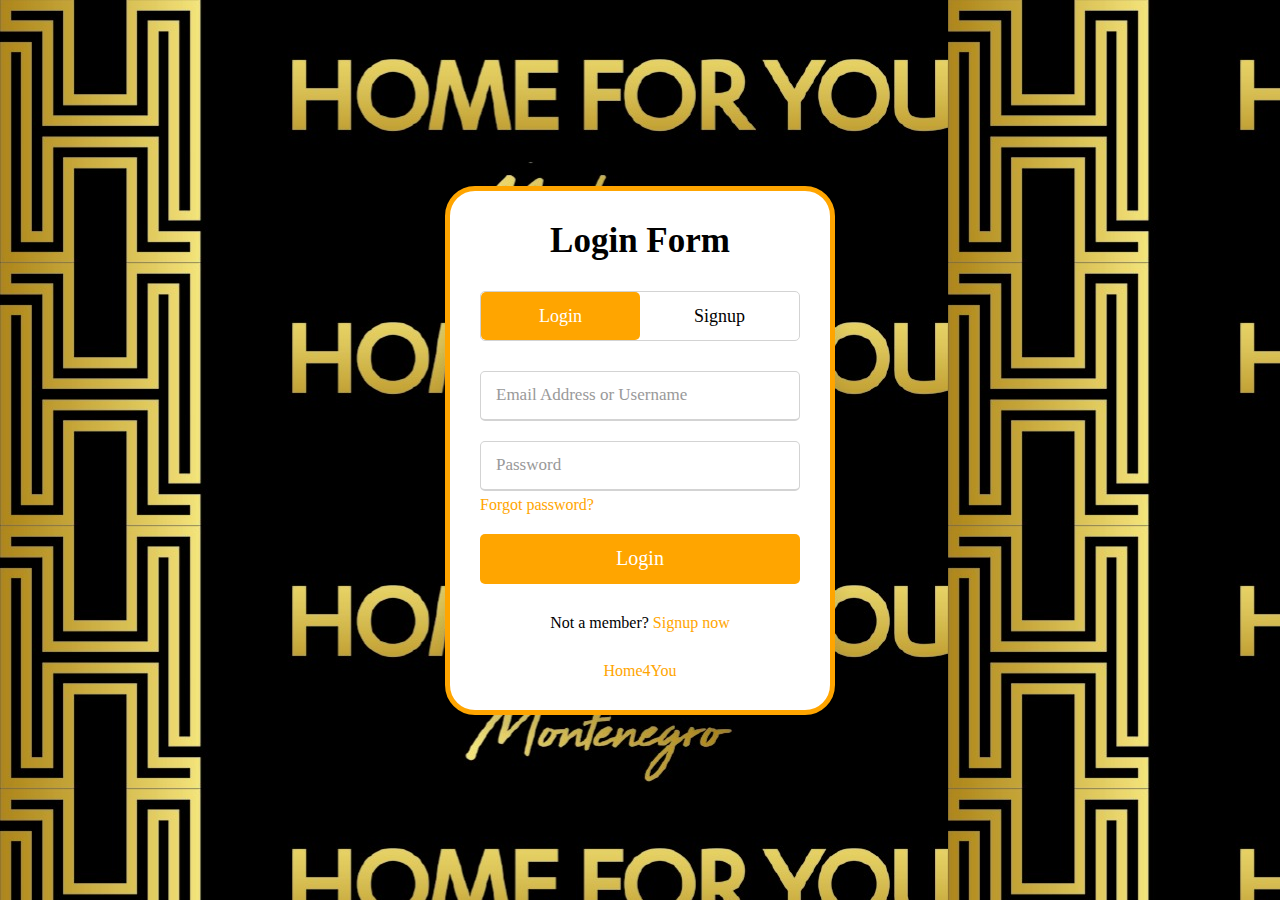
<file: prijava/prijava.html>
<!DOCTYPE html>
<!-- Created By CodingNepal -->
<html lang="en" dir="ltr">
   <head>
      <meta charset="utf-8">
      <title>Login and Registration Form </title>
      <link rel="stylesheet" href="prijava.css">
      <meta name="viewport" content="width=device-width, initial-scale=1.0">
   </head>
   <body>
      <div class="wrapper">
         <div class="title-text">
            <div class="title login">
               Login Form
            </div>
            <div class="title signup">
               Signup Form
            </div>
         </div>
         <div class="form-container">
            <div class="slide-controls">
               <input type="radio" name="slide" id="login" checked>
               <input type="radio" name="slide" id="signup">
               <label for="login" class="slide login">Login</label>
               <label for="signup" class="slide signup">Signup</label>
               <div class="slider-tab"></div>
            </div>
            <div class="form-inner">
               <form action="#" name="forma" class="login">
                  <div class="field">
                     <input name="korisnicko" type="text" placeholder="Email Address or Username" required>
                  </div>
                  <div class="field">
                     <input name="sifra" type="password" placeholder="Password" required>
                  </div>
                  <div class="pass-link">
                     <a href="#">Forgot password?</a>
                  </div>
                  <div class="field btn">
                     <div class="btn-layer"></div>
                     <input id="ivan" type="button" value="Login" onclick="prijava()" >
                  </div>
                  <div class="signup-link">
                     Not a member? <a href="">Signup now</a>
                  </div>
                  <div class="signup-link">
                     <a href="../index.html">Home4You</a>
                  </div>
               </form>
               <form action="#" class="signup">
                  <div class="field">
                     <input type="text" placeholder="Email Address or Username" required>
                  </div>
                  <div class="field">
                     <input type="password" placeholder="Password" required>
                  </div>
                  <div class="field">
                     <input type="password" placeholder="Confirm password" required>
                  </div>
                  <div class="field btn">
                     <div class="btn-layer"></div>
                     <input type="submit" value="Signup">
                  </div>
               </form>
            </div>
         </div>
      </div>
      <script>
       function prijava(){
var korisnicko= document.forms["forma"]["korisnicko"].value;
var sifra= document.forms["forma"]["sifra"].value;
if(korisnicko=="danilo" && sifra=="danilo123") {
   window.location.href="admin/admin.html";
} else if(korisnicko=="ivan" && sifra=="ivan123") {
   window.location.href="korisnik/korisnik.html";
} else {
   alert("Neispravni podaci");
}


       }

         const loginText = document.querySelector(".title-text .login");
         const loginForm = document.querySelector("form.login");
         const loginBtn = document.querySelector("label.login");
         const signupBtn = document.querySelector("label.signup");
         const signupLink = document.querySelector("form .signup-link a");
         
         signupBtn.onclick = (()=>{
           loginForm.style.marginLeft = "-50%";
           loginText.style.marginLeft = "-50%";
         });
         loginBtn.onclick = (()=>{
           loginForm.style.marginLeft = "0%";
           loginText.style.marginLeft = "0%";
         


         });
      
         signupLink.onclick = (()=>{
           signupBtn.click();
           return false;
         });
      
        
      </script>

   </body>
</html>
</file>
<file: prijava/prijava.css>
@import url("https://fonts.googleapis.com/css?family=Poppins:400,500,600,700&display=swap");

@font-face {
  font-family: Montserrat-Black;
  src: url(../fonts/Montserrat-Black.ttf);
}

@font-face {
  font-family: Montserrat-Bold;
  src: url(../fonts/Montserrat-Bold.ttf);
}

@font-face {
  font-family: Montserrat-ExtraBold;
  src: url(../fonts/Montserrat-ExtraBold.ttf);
}

@font-face {
  font-family: Montserrat-ExtraLight;
  src: url(../fonts/Montserrat-ExtraLight.ttf);
}

@font-face {
  font-family: Montserrat-Italic;
  src: url(../theme/fonts/Montserrat-Italic.ttf);
}

@font-face {
  font-family: Montserrat-Light;
  src: url(../theme/fonts/Montserrat-Light.ttf);
}

@font-face {
  font-family: Montserrat-Medium;
  src: url(../theme/fonts/Montserrat-Medium.ttf);
}

@font-face {
  font-family: Montserrat-Regular;
  src: url(../theme/fonts/Montserrat-Regular.ttf);
}

@font-face {
  font-family: Montserrat-SemiBold;
  src: url(../theme/fonts/Montserrat-SemiBold.ttf);
}

@font-face {
  font-family: Montserrat-Thin;
  src: url(../theme/fonts/Montserrat-Thin.ttf);
}





* {
  margin: 0;
  padding: 0;
  box-sizing: border-box;
  font-family: Montserrat-Regular;
}
html,
body {
  display: grid;
  height: 100%;
  width: 100%;
  place-items: center;
  background: url(images/logo1.jpg);
}
::selection {
  background: black;
  color: #fff;
}
.wrapper {
  overflow: hidden;
  max-width: 390px;
  background: #fff;
  padding: 30px;
  border: 5px solid orange;
  border-radius: 30px;
  box-shadow: 0px 15px 20px rgba(0, 0, 0, 0.1);
}
.wrapper .title-text {
  display: flex;
  width: 200%;
}
.wrapper .title {
  width: 50%;
  font-size: 35px;
  font-weight: 600;
  text-align: center;
  transition: all 0.6s cubic-bezier(0.68, -0.55, 0.265, 1.55);
}
.wrapper .slide-controls {
  position: relative;
  display: flex;
  height: 50px;
  width: 100%;
  overflow: hidden;
  margin: 30px 0 10px 0;
  justify-content: space-between;
  border: 1px solid lightgrey;
  border-radius: 5px;
}
.slide-controls .slide {
  height: 100%;
  width: 100%;
  color: #fff;
  font-size: 18px;
  font-weight: 500;
  text-align: center;
  line-height: 48px;
  cursor: pointer;
  z-index: 1;
  transition: all 0.6s ease;
}
.slide-controls label.signup {
  color: #000;
}
.slide-controls .slider-tab {
  position: absolute;
  height: 100%;
  width: 50%;
  left: 0;
  z-index: 0;
  border-radius: 5px;
  background: orange;
  transition: all 0.6s cubic-bezier(0.68, -0.55, 0.265, 1.55);
}
input[type="radio"] {
  display: none;
}
#signup:checked ~ .slider-tab {
  left: 50%;
}
#signup:checked ~ label.signup {
  color: #fff;
  cursor: default;
  user-select: none;
}
#signup:checked ~ label.login {
  color: #000;
}
#login:checked ~ label.signup {
  color: #000;
}
#login:checked ~ label.login {
  cursor: default;
  user-select: none;
}
.wrapper .form-container {
  width: 100%;
  overflow: hidden;
}
.form-container .form-inner {
  display: flex;
  width: 200%;
}
.form-container .form-inner form {
  width: 50%;
  transition: all 0.6s cubic-bezier(0.68, -0.55, 0.265, 1.55);
}
.form-inner form .field {
  height: 50px;
  width: 100%;
  margin-top: 20px;
}
.form-inner form .field input {
  height: 100%;
  width: 100%;
  outline: none;
  padding-left: 15px;
  border-radius: 5px;
  border: 1px solid lightgrey;
  border-bottom-width: 2px;
  font-size: 17px;
  transition: all 0.3s ease;
}
.form-inner form .field input:focus {
  border-color: orange;
  /* box-shadow: inset 0 0 3px #fb6aae; */
}
.form-inner form .field input::placeholder {
  color: #999;
  transition: all 0.3s ease;
}
form .field input:focus::placeholder {
  color: #b3b3b3;
}
.form-inner form .pass-link {
  margin-top: 5px;
}
.form-inner form .signup-link {
  text-align: center;
  margin-top: 30px;
}
.form-inner form .pass-link a,
.form-inner form .signup-link a {
  color: orange;
  text-decoration: none;
}
.form-inner form .pass-link a:hover,
.form-inner form .signup-link a:hover {
  text-decoration: underline;
}
form .btn {
  height: 50px;
  width: 100%;
  border-radius: 5px;
  position: relative;
  overflow: hidden;
}
form .btn .btn-layer {
  height: 100%;
  width: 300%;
  position: absolute;
  left: -100%;
  background: orange;
  border-radius: 5px;
  transition: all 0.4s ease;
}
form .btn:hover .btn-layer {
  left: 0;
}
form .btn input[type="submit"] {
  height: 100%;
  width: 100%;
  z-index: 1;
  position: relative;
  background: none;
  border: none;
  color: #fff;
  padding-left: 0;
  border-radius: 5px;
  font-size: 20px;
  font-weight: 500;
  cursor: pointer;
}
form .btn input[type="button"] {
  height: 100%;
  width: 100%;
  z-index: 1;
  position: relative;
  background: none;
  border: none;
  color: #fff;
  padding-left: 0;
  border-radius: 5px;
  font-size: 20px;
  font-weight: 500;
  cursor: pointer;
}
</file>
